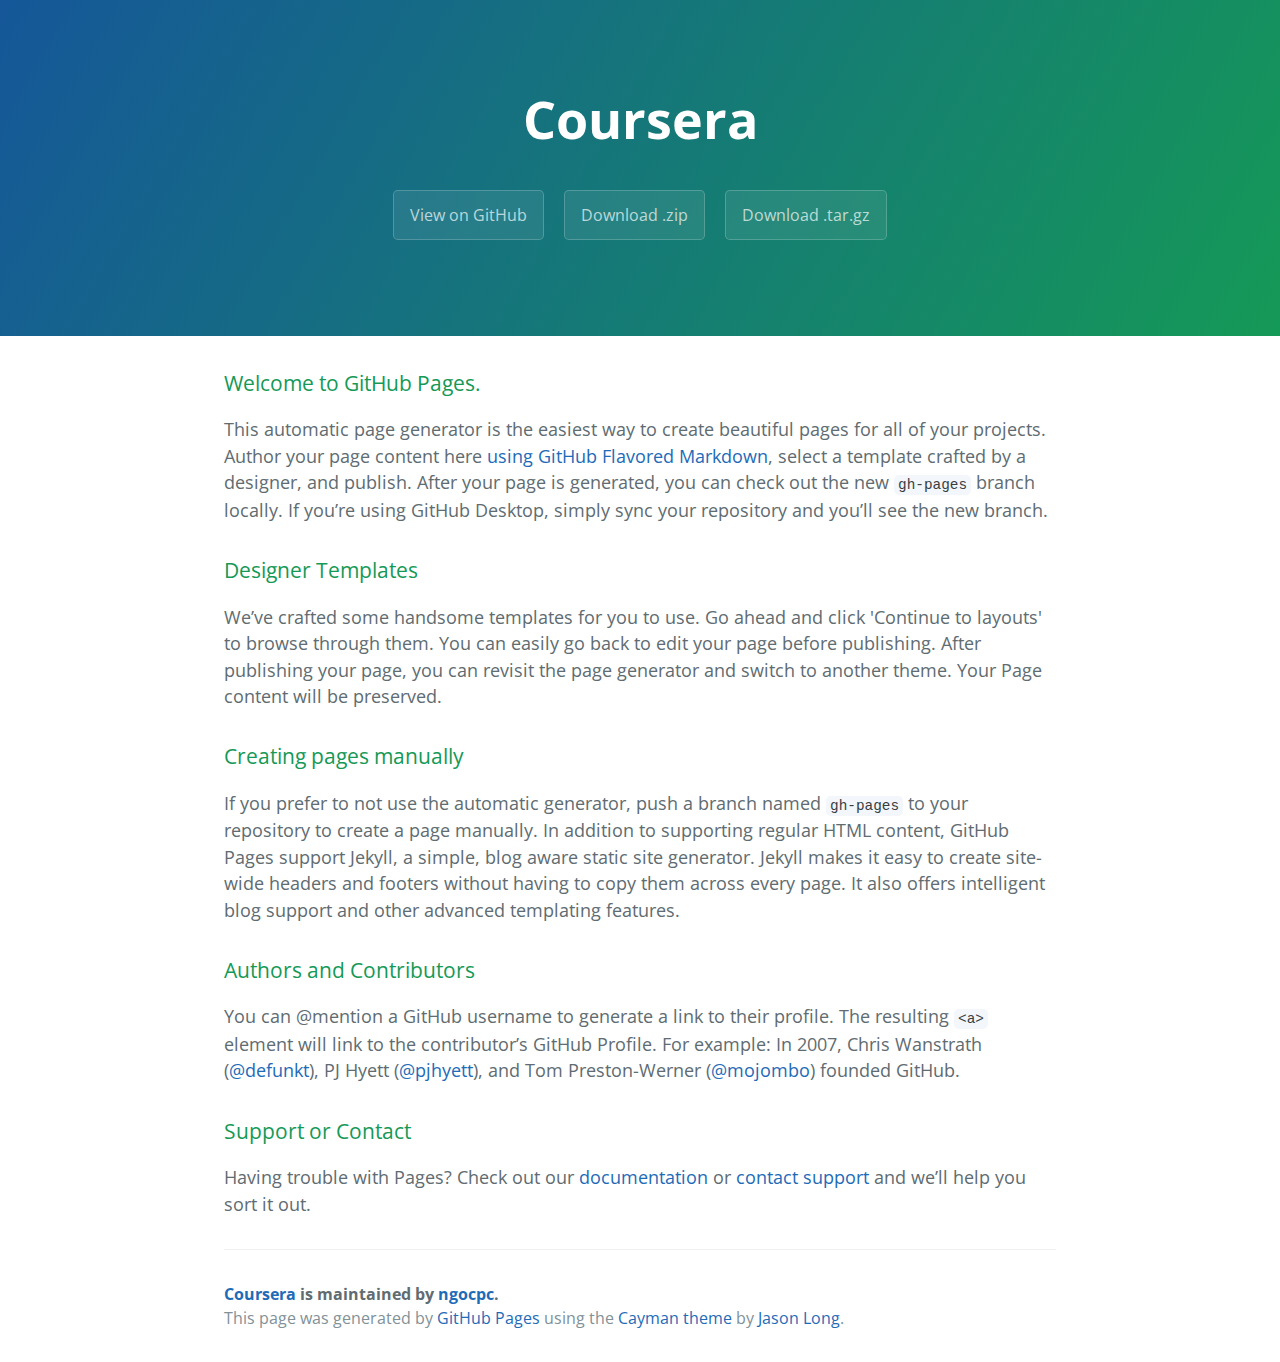
<file: index.html>
<!DOCTYPE html>
<html lang="en-us">
  <head>
    <meta charset="UTF-8">
    <title>Coursera by ngocpc</title>
    <meta name="viewport" content="width=device-width, initial-scale=1">
    <link rel="stylesheet" type="text/css" href="stylesheets/normalize.css" media="screen">
    <link href='https://fonts.googleapis.com/css?family=Open+Sans:400,700' rel='stylesheet' type='text/css'>
    <link rel="stylesheet" type="text/css" href="stylesheets/stylesheet.css" media="screen">
    <link rel="stylesheet" type="text/css" href="stylesheets/github-light.css" media="screen">
  </head>
  <body>
    <section class="page-header">
      <h1 class="project-name">Coursera</h1>
      <h2 class="project-tagline"></h2>
      <a href="https://github.com/ngocpc/coursera" class="btn">View on GitHub</a>
      <a href="https://github.com/ngocpc/coursera/zipball/master" class="btn">Download .zip</a>
      <a href="https://github.com/ngocpc/coursera/tarball/master" class="btn">Download .tar.gz</a>
    </section>

    <section class="main-content">
      <h3>
<a id="welcome-to-github-pages" class="anchor" href="#welcome-to-github-pages" aria-hidden="true"><span aria-hidden="true" class="octicon octicon-link"></span></a>Welcome to GitHub Pages.</h3>

<p>This automatic page generator is the easiest way to create beautiful pages for all of your projects. Author your page content here <a href="https://guides.github.com/features/mastering-markdown/">using GitHub Flavored Markdown</a>, select a template crafted by a designer, and publish. After your page is generated, you can check out the new <code>gh-pages</code> branch locally. If you’re using GitHub Desktop, simply sync your repository and you’ll see the new branch.</p>

<h3>
<a id="designer-templates" class="anchor" href="#designer-templates" aria-hidden="true"><span aria-hidden="true" class="octicon octicon-link"></span></a>Designer Templates</h3>

<p>We’ve crafted some handsome templates for you to use. Go ahead and click 'Continue to layouts' to browse through them. You can easily go back to edit your page before publishing. After publishing your page, you can revisit the page generator and switch to another theme. Your Page content will be preserved.</p>

<h3>
<a id="creating-pages-manually" class="anchor" href="#creating-pages-manually" aria-hidden="true"><span aria-hidden="true" class="octicon octicon-link"></span></a>Creating pages manually</h3>

<p>If you prefer to not use the automatic generator, push a branch named <code>gh-pages</code> to your repository to create a page manually. In addition to supporting regular HTML content, GitHub Pages support Jekyll, a simple, blog aware static site generator. Jekyll makes it easy to create site-wide headers and footers without having to copy them across every page. It also offers intelligent blog support and other advanced templating features.</p>

<h3>
<a id="authors-and-contributors" class="anchor" href="#authors-and-contributors" aria-hidden="true"><span aria-hidden="true" class="octicon octicon-link"></span></a>Authors and Contributors</h3>

<p>You can @mention a GitHub username to generate a link to their profile. The resulting <code>&lt;a&gt;</code> element will link to the contributor’s GitHub Profile. For example: In 2007, Chris Wanstrath (<a href="https://github.com/defunkt" class="user-mention">@defunkt</a>), PJ Hyett (<a href="https://github.com/pjhyett" class="user-mention">@pjhyett</a>), and Tom Preston-Werner (<a href="https://github.com/mojombo" class="user-mention">@mojombo</a>) founded GitHub.</p>

<h3>
<a id="support-or-contact" class="anchor" href="#support-or-contact" aria-hidden="true"><span aria-hidden="true" class="octicon octicon-link"></span></a>Support or Contact</h3>

<p>Having trouble with Pages? Check out our <a href="https://help.github.com/pages">documentation</a> or <a href="https://github.com/contact">contact support</a> and we’ll help you sort it out.</p>

      <footer class="site-footer">
        <span class="site-footer-owner"><a href="https://github.com/ngocpc/coursera">Coursera</a> is maintained by <a href="https://github.com/ngocpc">ngocpc</a>.</span>

        <span class="site-footer-credits">This page was generated by <a href="https://pages.github.com">GitHub Pages</a> using the <a href="https://github.com/jasonlong/cayman-theme">Cayman theme</a> by <a href="https://twitter.com/jasonlong">Jason Long</a>.</span>
      </footer>

    </section>

  
  </body>
</html>
</file>
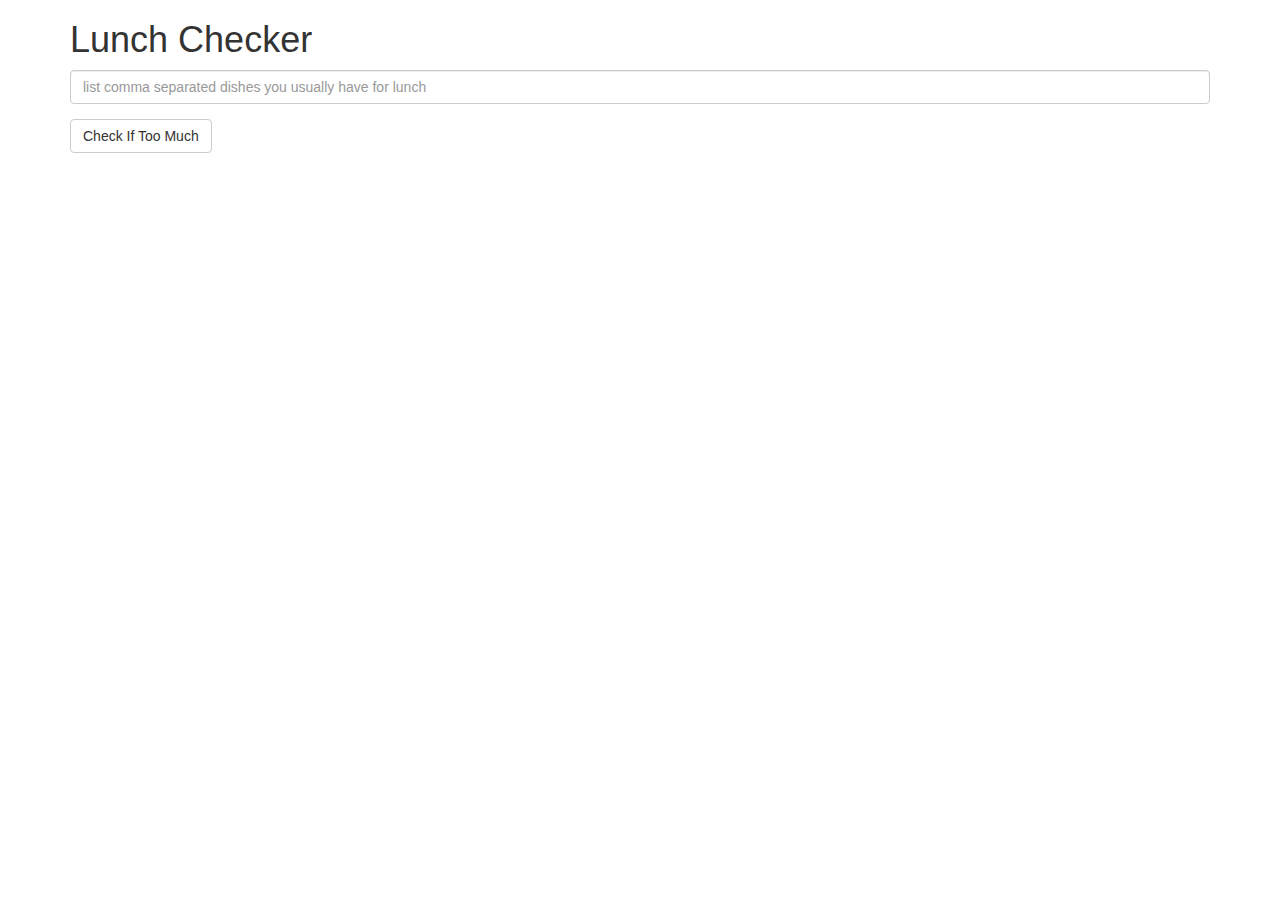
<file: AngularJS/module1-solution/index.html>
<!doctype html>
<html lang="en" ng-app='LunchCheck'>
  <head>
    <title>Lunch Checker</title>
    <meta name="viewport" content="width=device-width, initial-scale=1">
    <link rel="stylesheet" href="styles/bootstrap.min.css">
    <script src="angular.min.js"></script>
    <script src="app.js"></script>
    <style>
      .message { font-size: 1.3em; font-weight: bold; }
    </style>
  </head>
<body>
   <div class="container" ng-controller='LunchCheckController'>
     <h1>Lunch Checker</h1>

         <div class="form-group">
             <input id="lunch-menu" type="text"
             placeholder="list comma separated dishes you usually have for lunch"
             class="form-control" ng-model='dishes' ng-style="textboxStyle">
         </div>
         <div class="form-group">
             <button class="btn btn-default" ng-click="sayMessage()">Check If Too Much</button>
         </div>
         <div class="form-group message" ng-style="msgStyle">
           <!-- Your message can go here. -->
           {{message}}
         </div>
   </div>

</body>
</html>
</file>
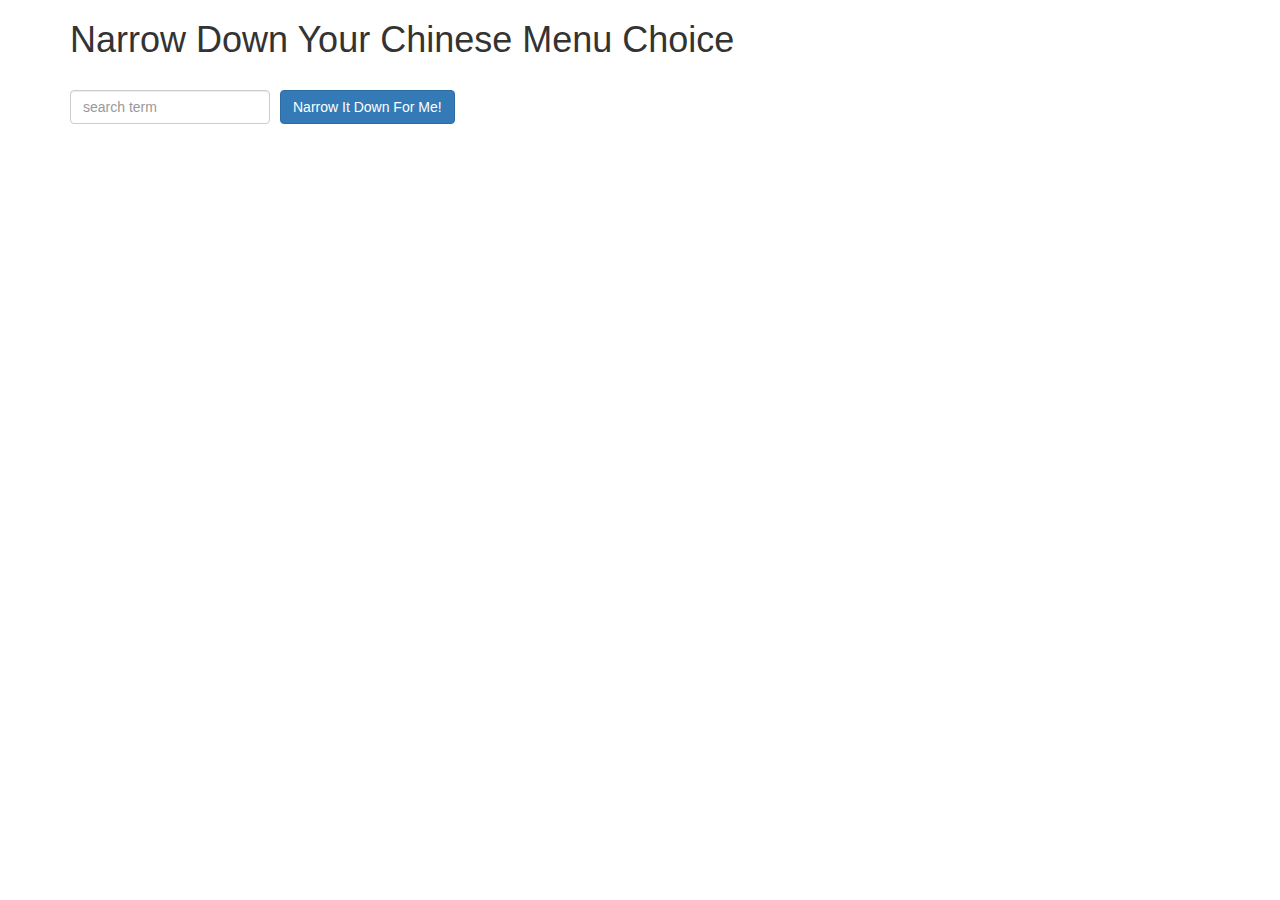
<file: AngularJS/module3-restaurant-menu/index.html>
<!doctype html>
<html lang="en" ng-app='NarrowItDownApp'>
  <head>
    <title>Narrow Down Your Menu Choice</title>
    <meta name="viewport" content="width=device-width, initial-scale=1">
    <script src="angular.min.js"></script>
    <script src="app.js"></script>
    <link rel="stylesheet" href="styles/bootstrap.min.css">
    <link rel="stylesheet" href="styles/styles.css">
  </head>
<body>
   <div class="container" ng-controller='NarrowItDownController as menu'>
    <h1>Narrow Down Your Chinese Menu Choice</h1>

    <div class="form-group">
      <input type="text" placeholder="search term" class="form-control" ng-model="menu.searchTerm">
    </div>
    <div class="form-group narrow-button">
      <button class="btn btn-primary" ng-click="menu.searchMenuItems(menu.searchTerm);">Narrow It Down For Me!</button>
    </div>

    <div class="container" style="float: left;">
      <found-items
        items="menu.items"
        is-nothing-found="menu.isNothingFound"
        on-remove="menu.removeItem(index)"></found-items>
    </div>

  </div>

</body>
</html>
</file>
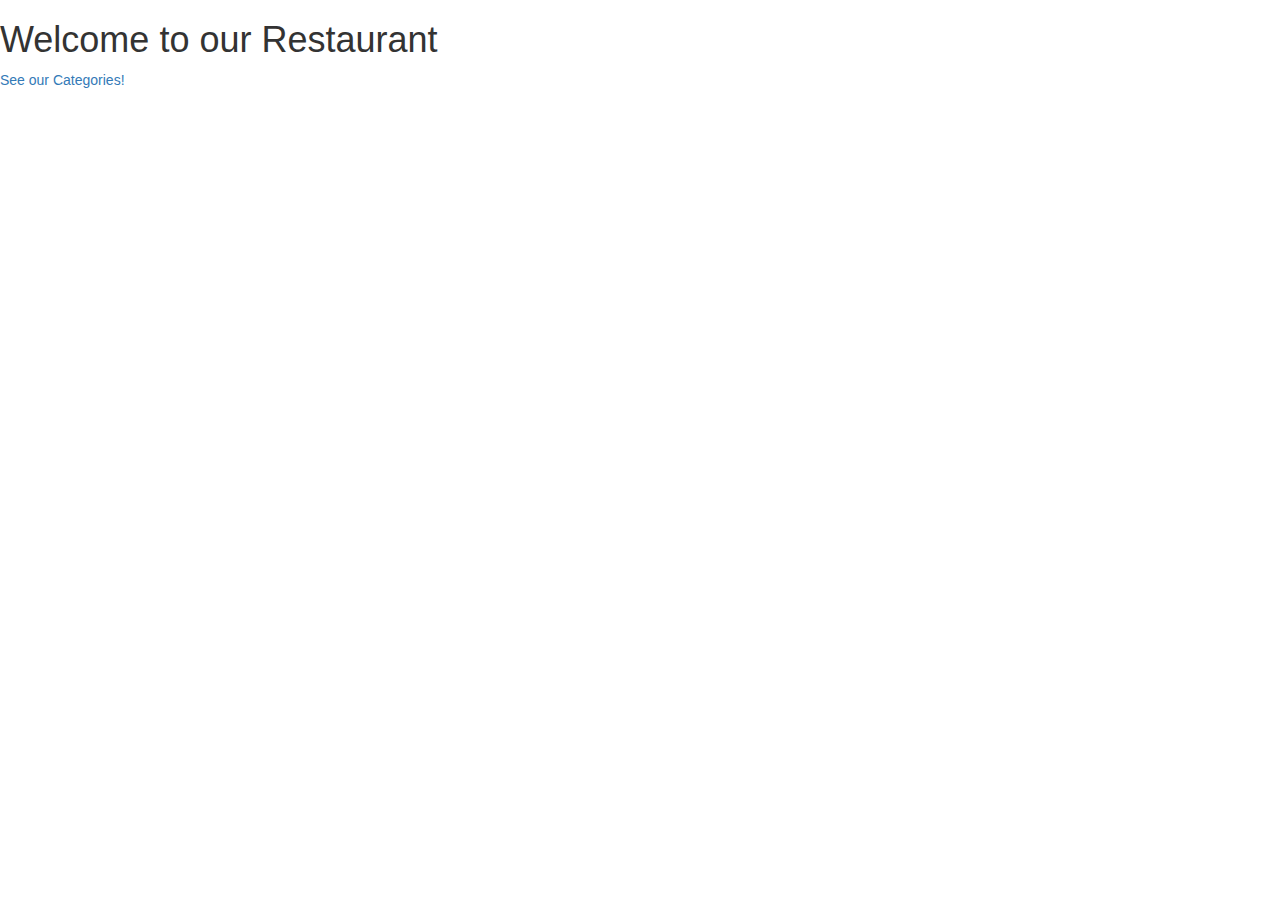
<file: AngularJS/module4-solution/index.html>
<!DOCTYPE html>
<html ng-app='MenuApp'>
  <head>
    <meta charset="utf-8">
    <link rel="stylesheet" href="css/styles.css">
    <link rel="stylesheet" href="css/bootstrap.min.css">
    <title>Module 4 Solution</title>
  </head>
  <body>
    <h1>Welcome to our Restaurant</h1>

    <ui-view></ui-view>


    <!-- Libraries -->
    <script src="lib/angular.min.js"></script>
    <script src="lib/angular-ui-router.min.js"></script>

    <!-- Modules -->
    <script src="src/menuapp/menuapp.module.js"></script>
    <script src="src/menuapp/data.module.js"></script>

    <!-- Routes -->
    <script src="src/routes.js"></script>

    <!-- 'ManuApp' module artifacts -->
    <script src="src/menuapp/categorylist.component.js"></script>
    <script src="src/menuapp/itemlist.component.js"></script>
    <script src="src/menuapp/categorylist.controller.js"></script>
    <script src="src/menuapp/menudata.service.js"></script>
    <script src="src/menuapp/itemlist.controller.js"></script>

  </body>
</html>
</file>
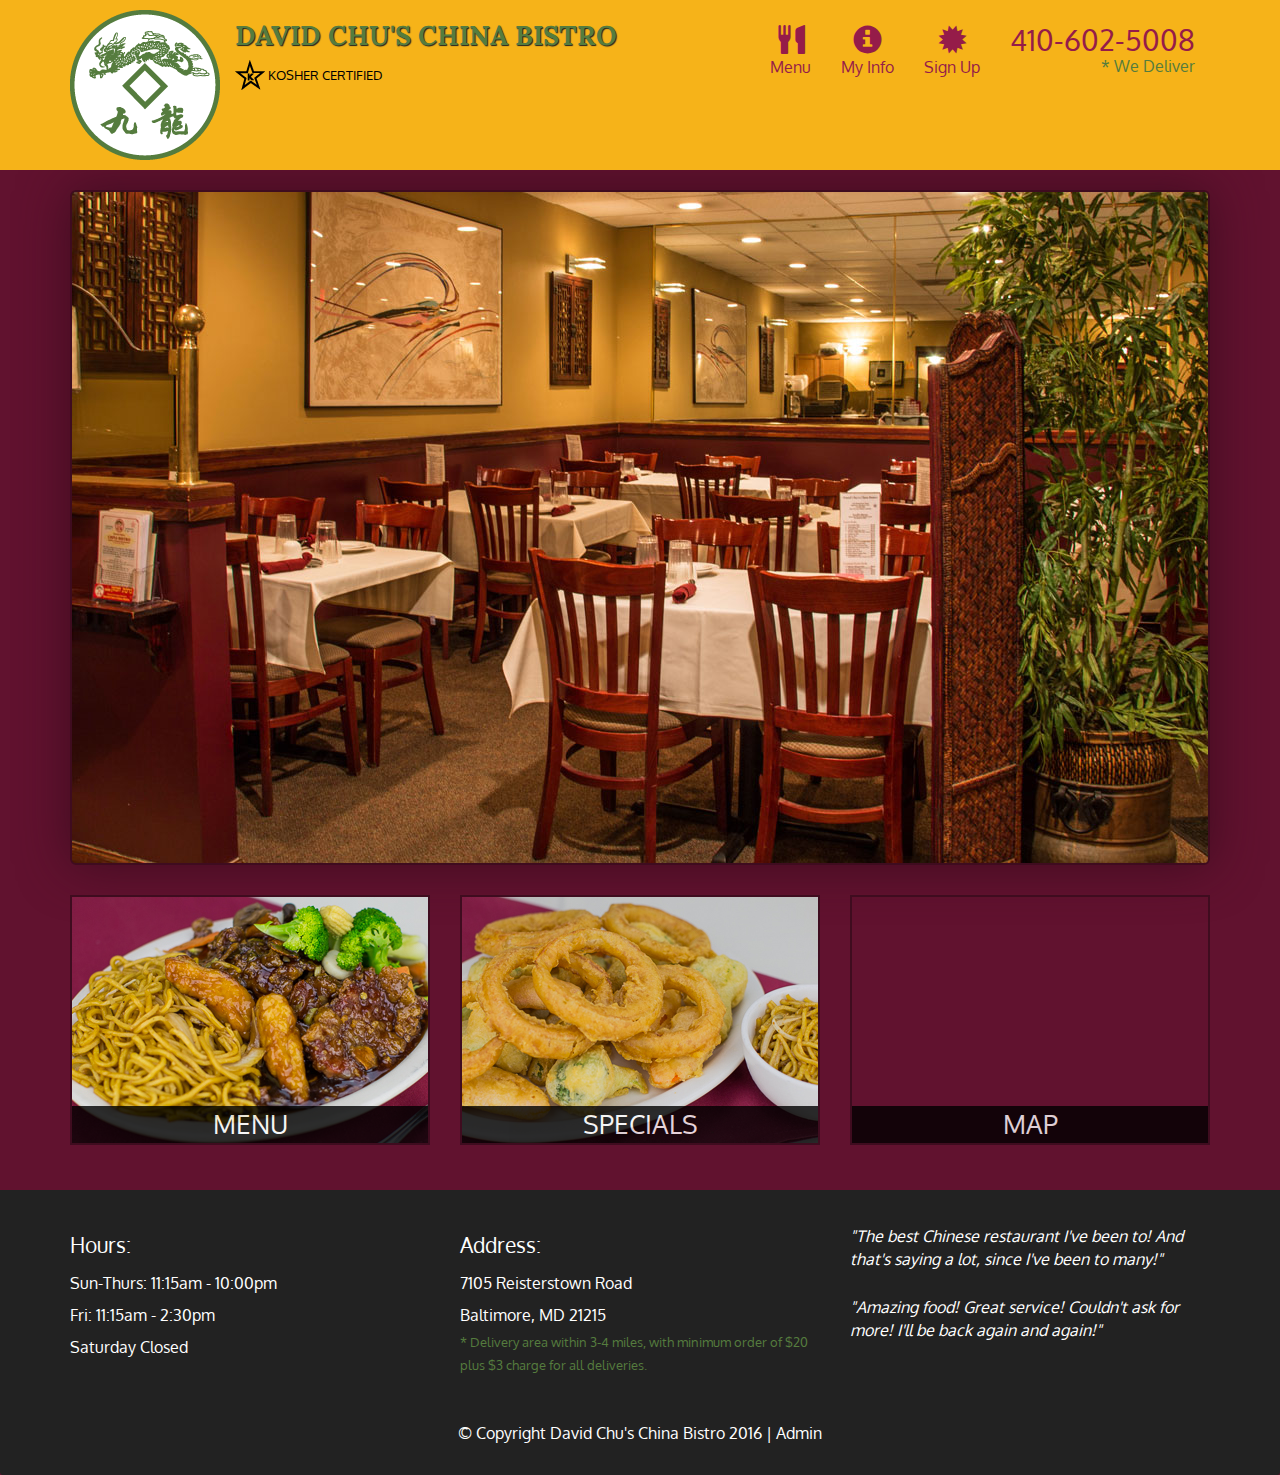
<file: AngularJS/module5-solution/index.html>
<!DOCTYPE html>
<html lang="en">
  <head>
    <meta charset="utf-8">
    <meta http-equiv="X-UA-Compatible" content="IE=edge">
    <meta name="viewport" content="width=device-width, initial-scale=1">
    <title>David Chu's China Bistro</title>
    <link href='https://fonts.googleapis.com/css?family=Oxygen:400,300,700' rel='stylesheet' type='text/css'>
    <link href='https://fonts.googleapis.com/css?family=Lora' rel='stylesheet' type='text/css'>
    <link rel="stylesheet" href="css/bootstrap.min.css">
    <link rel="stylesheet" href="css/restaurant.css">
    <link rel="stylesheet" href="css/common.css">
    <link rel="stylesheet" href="css/registration.css">
  </head>
  <body ng-app="restaurant" ng-strict-di>

    <!-- Fixed position loading indicator -->
    <loading class="loading-indicator"></loading>

    <header>
      <nav id="header-nav" class="navbar navbar-default">
        <div class="container">
          <div class="navbar-header">
            <a href="index.html" class="pull-left visible-md visible-lg">
              <div id="logo-img" alt="Logo image"></div>
            </a>

            <div class="navbar-brand">
              <a href="index.html"><h1>David Chu's China Bistro</h1></a>
              <p>
              <img src="images/star-k-logo.png" alt="Kosher certification">
              <span>Kosher Certified</span>
              </p>
            </div>

            <button id="navbarToggle" type="button" class="navbar-toggle collapsed" data-toggle="collapse" data-target="#collapsable-nav" aria-expanded="false">
              <span class="sr-only">Toggle navigation</span>
              <span class="icon-bar"></span>
              <span class="icon-bar"></span>
              <span class="icon-bar"></span>
            </button>
          </div>

          <div id="collapsable-nav" class="collapse navbar-collapse">
            <ul id="nav-list" class="nav navbar-nav navbar-right">
              <li id="navHomeButton" class="visible-xs">
                <a href="index.html">
                  <span class="glyphicon glyphicon-home"></span> Home</a>
              </li>
              <li id="navMenuButton" ui-sref-active="active">
                <a ui-sref="public.menu">
                  <span class="glyphicon glyphicon-cutlery"></span><br class="hidden-xs"> Menu</a>
              </li>
              <li id="infoButton" ui-sref-active="active">
                <a ui-sref="public.info">
                  <span class="glyphicon glyphicon-info-sign"></span><br class="hidden-xs"> My Info</a>
              </li>
              <li id="navRegistrationButton" ui-sref-active="active">
                <a ui-sref="public.registration">
                  <span class="glyphicon glyphicon-certificate"></span><br class="hidden-xs"> Sign Up </a>
              </li>
              <li id="phone" class="hidden-xs">
                <a href="tel:410-602-5008">
                  <span>410-602-5008</span></a><div>* We Deliver</div>
              </li>
            </ul><!-- #nav-list -->
          </div><!-- .collapse .navbar-collapse -->
        </div><!-- .container -->
      </nav><!-- #header-nav -->
    </header>

    <div id="call-btn" class="visible-xs">
      <a class="btn" href="tel:410-602-5008">
        <span class="glyphicon glyphicon-earphone"></span>
        410-602-5008
      </a>
    </div>
    <div id="xs-deliver" class="text-center visible-xs">* We Deliver</div>

    <ui-view>
      <div class="text-center initial-loading">
        <h2>Loading Site...</h2>
      </div>
    </ui-view>

    <footer class="panel-footer">
      <div class="container">
        <div class="row">
          <section id="hours" class="col-sm-4">
            <span>Hours:</span><br>
            Sun-Thurs: 11:15am - 10:00pm<br>
            Fri: 11:15am - 2:30pm<br>
            Saturday Closed
            <hr class="visible-xs">
          </section>
          <section id="address" class="col-sm-4">
            <span>Address:</span><br>
            7105 Reisterstown Road<br>
            Baltimore, MD 21215
            <p>* Delivery area within 3-4 miles, with minimum order of $20 plus $3 charge for all deliveries.</p>
            <hr class="visible-xs">
          </section>
          <section id="testimonials" class="col-sm-4">
            <p>"The best Chinese restaurant I've been to! And that's saying a lot, since I've been to many!"</p>
            <p>"Amazing food! Great service! Couldn't ask for more! I'll be back again and again!"</p>
          </section>
        </div>
        <div class="text-center">
          &copy; Copyright David Chu's China Bistro 2016 |
          <a ui-sref="admin.auth">Admin</a></div>
      </div>
    </footer>

    <!-- Libs -->
    <script src="lib/jquery-2.1.4.min.js"></script>
    <script src="lib/bootstrap.min.js"></script>
    <script src="lib/angular.min.js"></script>
    <script src="lib/angular-ui-router.min.js"></script>

    <!-- Main Restaurant Module -->
    <script src="src/restaurant.module.js"></script>

    <!-- Common Module -->
    <script src="src/common/common.module.js"></script>
    <script src="src/common/loading/loading.component.js"></script>
    <script src="src/common/loading/loading.interceptor.js"></script>
    <script src="src/common/menu.service.js"></script>
    <script src="src/common/user.service.js"></script>

    <!-- Public Module -->
    <script src="src/public/public.module.js"></script>
    <script src="src/public/public.routes.js"></script>
    <script src="src/public/menu/menu.controller.js"></script>
    <script src="src/public/registration/registration.controller.js"></script>
    <script src="src/public/info/info.controller.js"></script>
    <script src="src/public/menu-category/menu-category.component.js"></script>
    <script src="src/public/menu-items/menu-items.controller.js"></script>
    <script src="src/public/menu-item/menu-item.component.js"></script>

    <!-- ADMIN SITE -->

    <!--Application files -->

  </body>

</html>
</file>
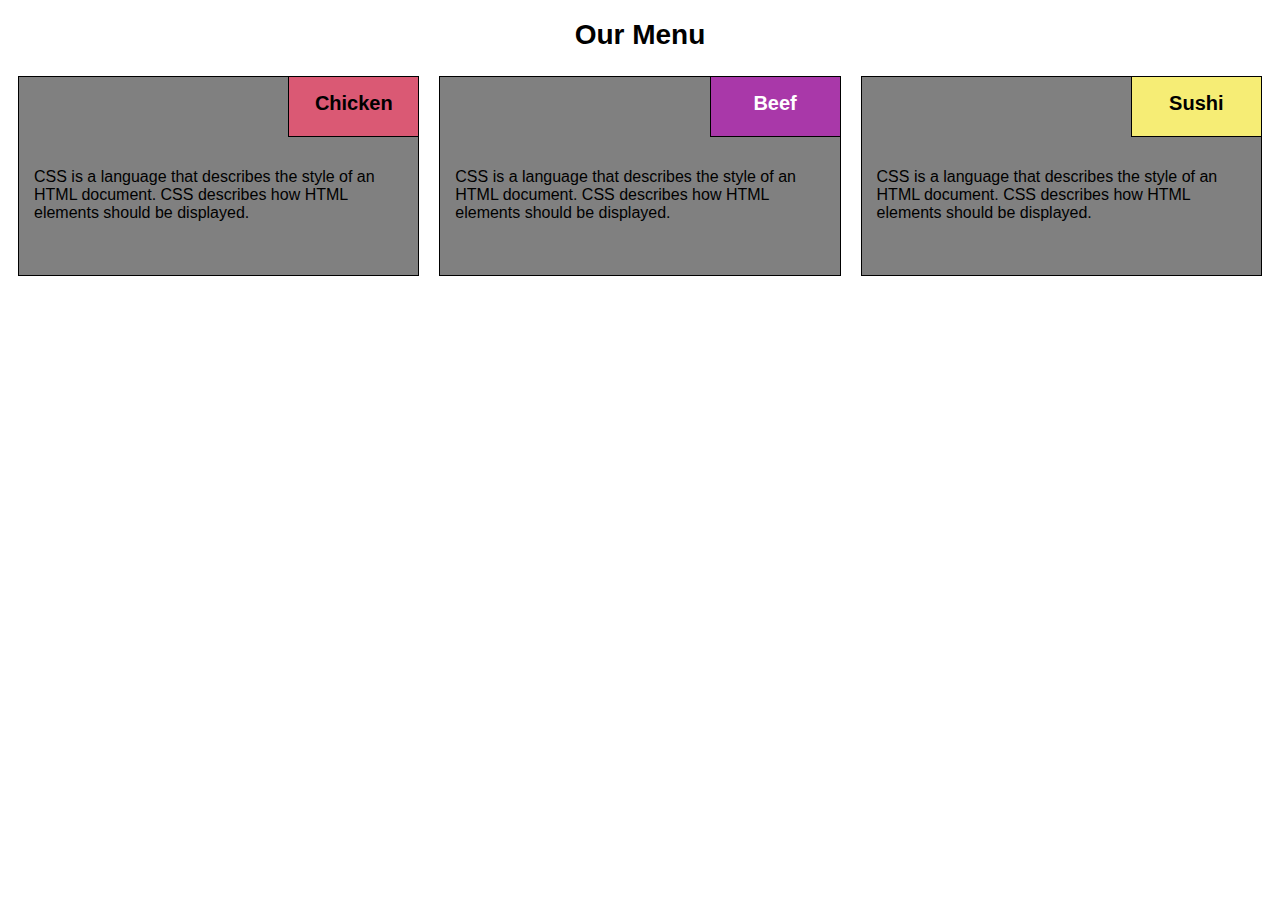
<file: site/module2-solution/index.html>
<!DOCTYPE html>
<html>
  <head>
	<meta charset="utf-8">
	<meta name="viewport" content="width=device-width, initial-scale=1">
	<title>Responsive Layout</title>
	<link rel="stylesheet" href="css/styles.css">
	<link href='https://fonts.googleapis.com/css?family=Lora' rel='stylesheet' type='text/css'>
  </head>
  
  <body>
    <h1>Our Menu</h1>

    <div class="row">
      <div class="col-lg-4 col-md-6 col-sm-12">
      	<div id="box1" class="relative">
      	  <div id="chicken" class="absolute">
      	    <h2>Chicken</h2>
      	  </div>
      	  <div class="content">
      	  	<p> CSS is a language that describes the style of an HTML document. CSS describes how HTML elements should be displayed. </p>
      	  </div>
      	</div>      	     	
      </div>

   	  <div class="col-lg-4 col-md-6 col-sm-12">
      	<div id="box2" class="relative">
      	  <div id="beef" class="absolute">
      	    <h2>Beef</h2>
      	  </div>
      	  <div class="content">
      	  	<p> CSS is a language that describes the style of an HTML document. CSS describes how HTML elements should be displayed. </p>
      	  </div>
      	</div>         	
      </div>
      
  	  <div class="col-lg-4 col-md-12 col-sm-12">
  	    <div id="box3" class="relative">
  	      <div id="sushi" class="absolute">
      	    <h2>Sushi</h2>
      	  </div>
      	  <div class="content">
      	  	<p> CSS is a language that describes the style of an HTML document. CSS describes how HTML elements should be displayed. </p>
      	  </div>
      	</div>      	     	
      </div>  	    	  
    </div>
  </body>
</html>
</file>
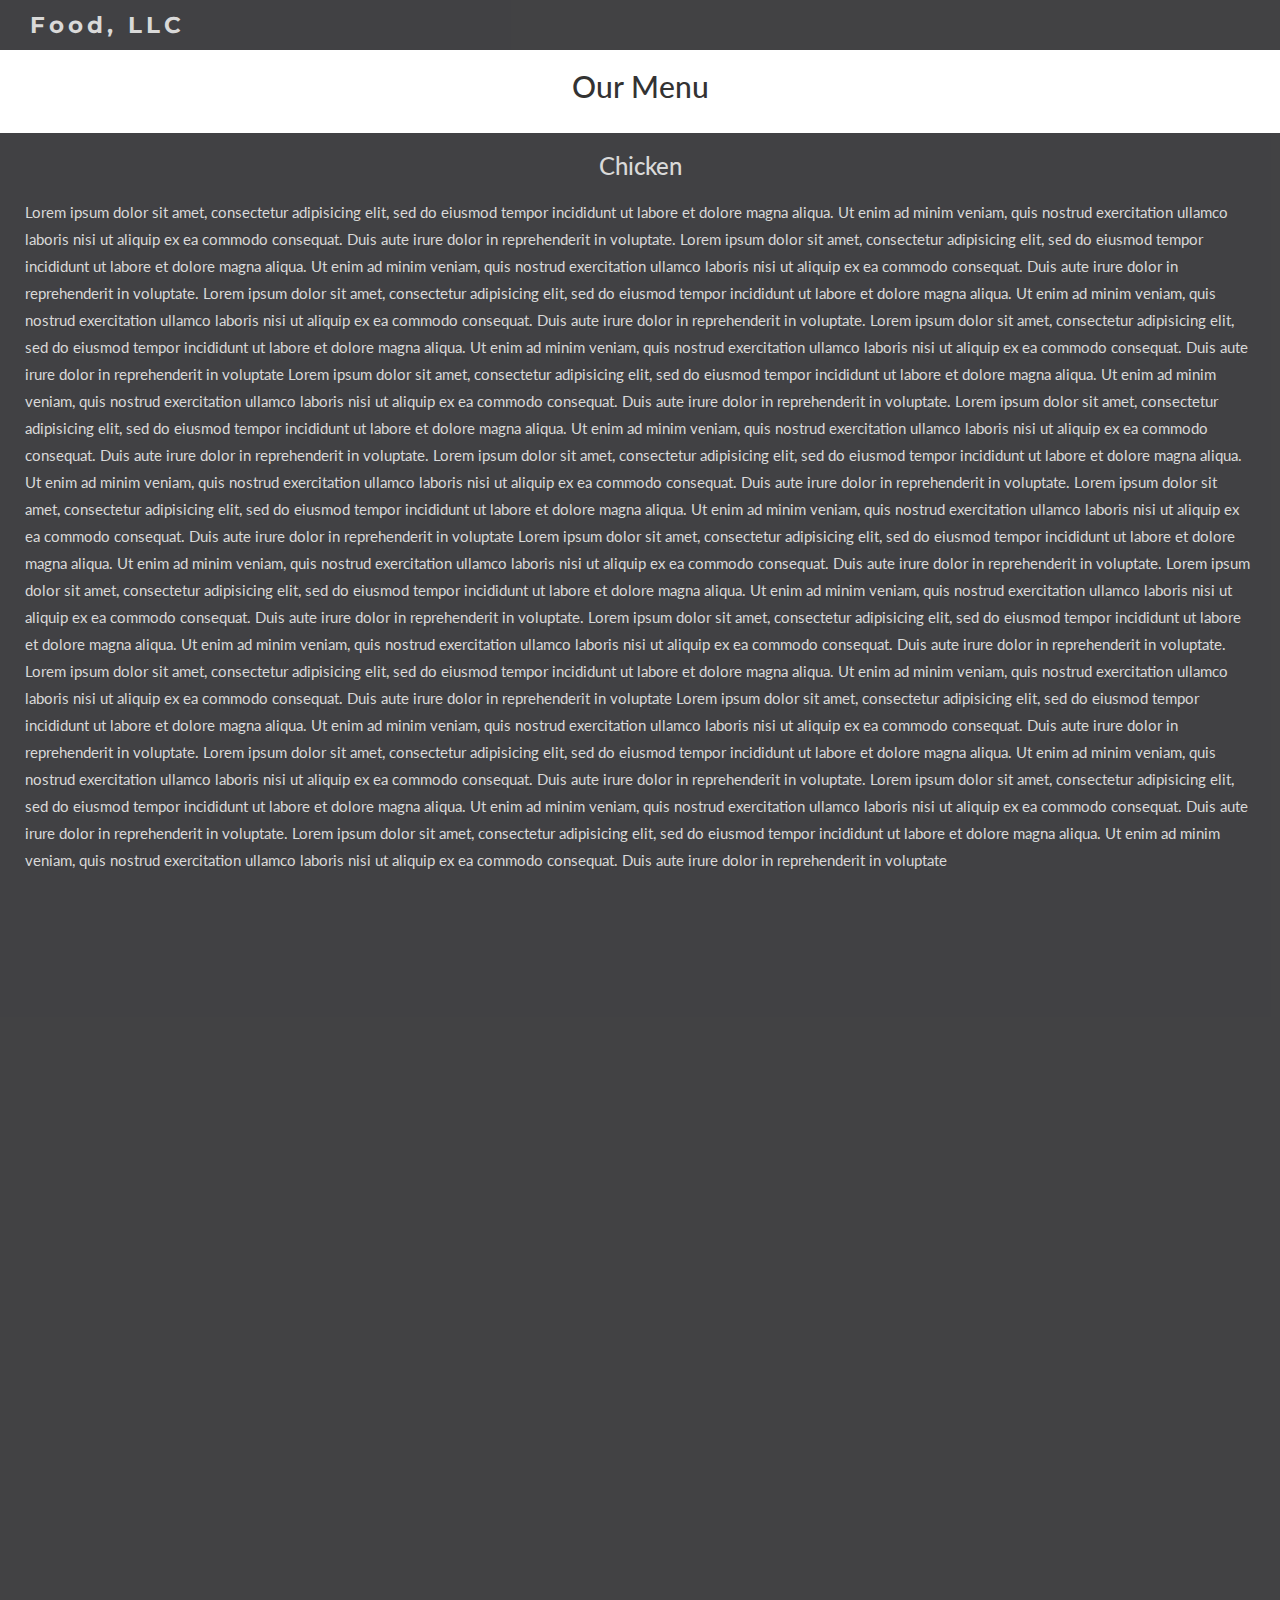
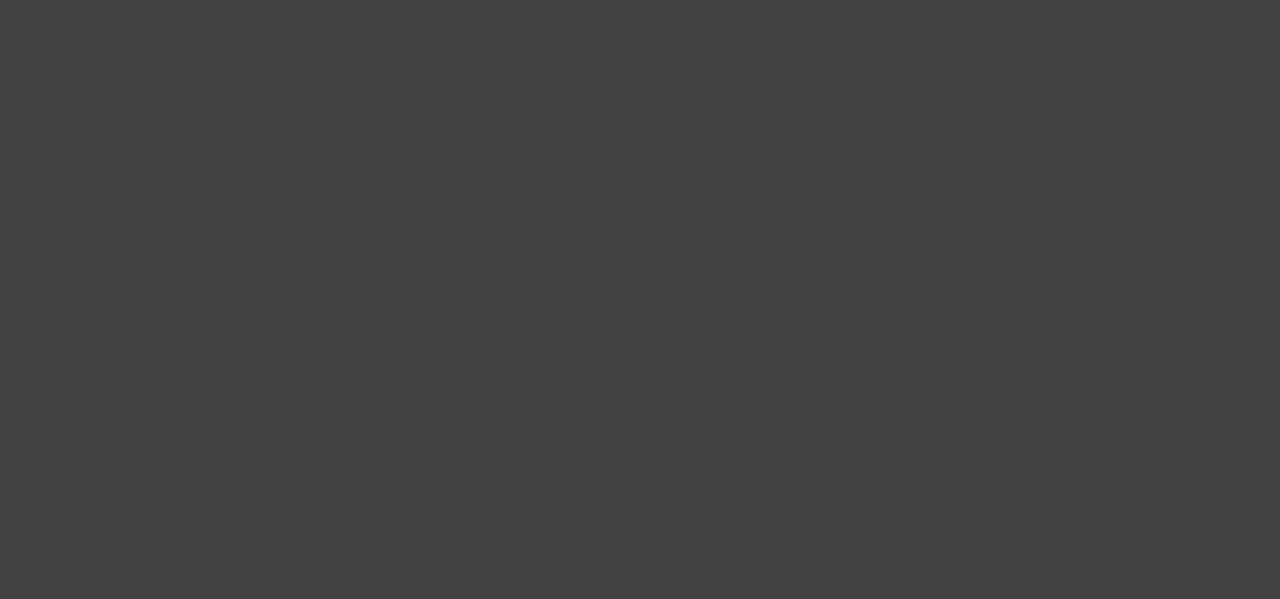
<file: site/module3-solution/index.html>
<!doctype html>
<html lang="en">
  <head>
    <meta charset="utf-8">
    <meta http-equiv="X-UA-Compatible" content="IE=edge">
    <meta name="viewport" content="width=device-width, initial-scale=1">

    <!-- HTML5 shim and Respond.js for IE8 support of HTML5 elements and media queries -->
    <!-- WARNING: Respond.js doesn't work if you view the page via file:// -->
    <!--[if lt IE 9]>
      <script src="https://oss.maxcdn.com/html5shiv/3.7.2/html5shiv.min.js"></script>
      <script src="https://oss.maxcdn.com/respond/1.4.2/respond.min.js"></script>
    <![endif]-->

    <title>Modulle 3</title>
    <link rel="stylesheet" href="css/bootstrap.min.css">
    <link rel="stylesheet" href="css/styles.css">
    <link href="http://fonts.googleapis.com/css?family=Montserrat" rel="stylesheet" type="text/css">
    <link href="http://fonts.googleapis.com/css?family=Lato" rel="stylesheet" type="text/css">
    <script src="https://code.jquery.com/jquery-1.9.1.min.js"></script>
    <!-- <script src="https://ajax.googleapis.com/ajax/libs/jquery/1.12.4/jquery.min.js"></script>
    <script src="http://maxcdn.bootstrapcdn.com/bootstrap/3.3.7/js/bootstrap.min.js"></script> -->
    <script src="js/script.js"></script>
  </head>
  <body>
  <nav class="navbar navbar-default navbar-fixed-top">
  <div class="container">
    <div class="navbar-header">
      <button type="button" class="navbar-toggle" data-toggle="collapse" data-target="#myNavbar">
        <span class="icon-bar"></span>
        <span class="icon-bar"></span>
        <span class="icon-bar"></span>
      </button>
      <a class="navbar-brand brand-name" href="#">Food, LLC</a>
    </div>
    <div class="collapse navbar-collapse" id="myNavbar">
      <ul class="nav navbar-nav navbar-right visible-xs">
        <li><a href="#">Chicken</a></li>
        <li><a href="#">Beef</a></li>
        <li><a href="#">Sushi</a></li>
      </ul>
    </div>
  </div>
  </nav>

  <div id="main-menu" class="container">
    <h2 class="text-center">Our Menu</h2>
    <div class="row">
      <div id="chicken-menu" class="col-xs-12">
        <h3 class="text-center">Chicken</h3>
        <p class="chicken-content">Lorem ipsum dolor sit amet, consectetur adipisicing elit,
          sed do eiusmod tempor incididunt ut labore et dolore magna aliqua. Ut enim ad minim veniam,
          quis nostrud exercitation ullamco laboris nisi ut aliquip ex ea commodo consequat.
          Duis aute irure dolor in reprehenderit in voluptate.
          Lorem ipsum dolor sit amet, consectetur adipisicing elit,
          sed do eiusmod tempor incididunt ut labore et dolore magna aliqua. Ut enim ad minim veniam,
          quis nostrud exercitation ullamco laboris nisi ut aliquip ex ea commodo consequat.
          Duis aute irure dolor in reprehenderit in voluptate.
          Lorem ipsum dolor sit amet, consectetur adipisicing elit,
          sed do eiusmod tempor incididunt ut labore et dolore magna aliqua. Ut enim ad minim veniam,
          quis nostrud exercitation ullamco laboris nisi ut aliquip ex ea commodo consequat.
          Duis aute irure dolor in reprehenderit in voluptate.
          Lorem ipsum dolor sit amet, consectetur adipisicing elit,
          sed do eiusmod tempor incididunt ut labore et dolore magna aliqua. Ut enim ad minim veniam,
          quis nostrud exercitation ullamco laboris nisi ut aliquip ex ea commodo consequat.
          Duis aute irure dolor in reprehenderit in voluptate
          Lorem ipsum dolor sit amet, consectetur adipisicing elit,
            sed do eiusmod tempor incididunt ut labore et dolore magna aliqua. Ut enim ad minim veniam,
            quis nostrud exercitation ullamco laboris nisi ut aliquip ex ea commodo consequat.
            Duis aute irure dolor in reprehenderit in voluptate.
            Lorem ipsum dolor sit amet, consectetur adipisicing elit,
            sed do eiusmod tempor incididunt ut labore et dolore magna aliqua. Ut enim ad minim veniam,
            quis nostrud exercitation ullamco laboris nisi ut aliquip ex ea commodo consequat.
            Duis aute irure dolor in reprehenderit in voluptate.
            Lorem ipsum dolor sit amet, consectetur adipisicing elit,
            sed do eiusmod tempor incididunt ut labore et dolore magna aliqua. Ut enim ad minim veniam,
            quis nostrud exercitation ullamco laboris nisi ut aliquip ex ea commodo consequat.
            Duis aute irure dolor in reprehenderit in voluptate.
            Lorem ipsum dolor sit amet, consectetur adipisicing elit,
            sed do eiusmod tempor incididunt ut labore et dolore magna aliqua. Ut enim ad minim veniam,
            quis nostrud exercitation ullamco laboris nisi ut aliquip ex ea commodo consequat.
            Duis aute irure dolor in reprehenderit in voluptate
            Lorem ipsum dolor sit amet, consectetur adipisicing elit,
              sed do eiusmod tempor incididunt ut labore et dolore magna aliqua. Ut enim ad minim veniam,
              quis nostrud exercitation ullamco laboris nisi ut aliquip ex ea commodo consequat.
              Duis aute irure dolor in reprehenderit in voluptate.
              Lorem ipsum dolor sit amet, consectetur adipisicing elit,
              sed do eiusmod tempor incididunt ut labore et dolore magna aliqua. Ut enim ad minim veniam,
              quis nostrud exercitation ullamco laboris nisi ut aliquip ex ea commodo consequat.
              Duis aute irure dolor in reprehenderit in voluptate.
              Lorem ipsum dolor sit amet, consectetur adipisicing elit,
              sed do eiusmod tempor incididunt ut labore et dolore magna aliqua. Ut enim ad minim veniam,
              quis nostrud exercitation ullamco laboris nisi ut aliquip ex ea commodo consequat.
              Duis aute irure dolor in reprehenderit in voluptate.
              Lorem ipsum dolor sit amet, consectetur adipisicing elit,
              sed do eiusmod tempor incididunt ut labore et dolore magna aliqua. Ut enim ad minim veniam,
              quis nostrud exercitation ullamco laboris nisi ut aliquip ex ea commodo consequat.
              Duis aute irure dolor in reprehenderit in voluptate
              Lorem ipsum dolor sit amet, consectetur adipisicing elit,
                sed do eiusmod tempor incididunt ut labore et dolore magna aliqua. Ut enim ad minim veniam,
                quis nostrud exercitation ullamco laboris nisi ut aliquip ex ea commodo consequat.
                Duis aute irure dolor in reprehenderit in voluptate.
                Lorem ipsum dolor sit amet, consectetur adipisicing elit,
                sed do eiusmod tempor incididunt ut labore et dolore magna aliqua. Ut enim ad minim veniam,
                quis nostrud exercitation ullamco laboris nisi ut aliquip ex ea commodo consequat.
                Duis aute irure dolor in reprehenderit in voluptate.
                Lorem ipsum dolor sit amet, consectetur adipisicing elit,
                sed do eiusmod tempor incididunt ut labore et dolore magna aliqua. Ut enim ad minim veniam,
                quis nostrud exercitation ullamco laboris nisi ut aliquip ex ea commodo consequat.
                Duis aute irure dolor in reprehenderit in voluptate.
                Lorem ipsum dolor sit amet, consectetur adipisicing elit,
                sed do eiusmod tempor incididunt ut labore et dolore magna aliqua. Ut enim ad minim veniam,
                quis nostrud exercitation ullamco laboris nisi ut aliquip ex ea commodo consequat.
                Duis aute irure dolor in reprehenderit in voluptate
        </p>
      </div>
    </div>
  </div>
  <!-- jQuery (Bootstrap JS plugins depend on it) -->
  <script src="js/jquery-1.11.3.min.js"></script>
  <script src="js/bootstrap.min.js"></script>
  <script src="js/script.js"></script>
</body>
</html>
</file>
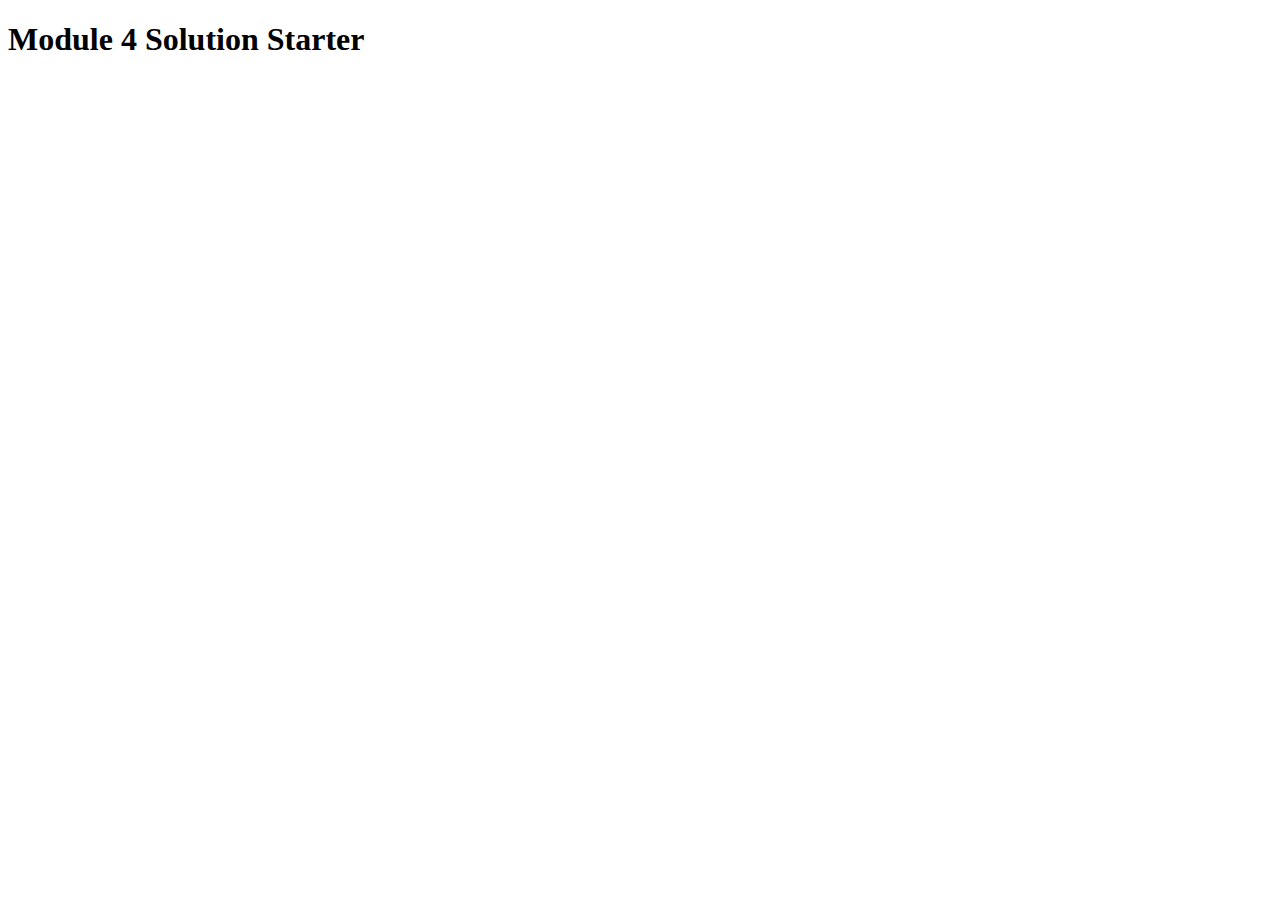
<file: site/module4-solution/index.html>
<!DOCTYPE html>
<html>
<head>
  <meta charset="utf-8">
  <title>Module 4 Solution Starter</title>
  <script>
    var names = []; // DO NOT REMOVE
  </script>
  <script src="SpeakHello.js"></script>
  <script src="SpeakGoodBye.js"></script>
  <script src="script.js"></script>
</head>
<body>
  <h1>Module 4 Solution Starter</h1>
</body>
</html>
</file>
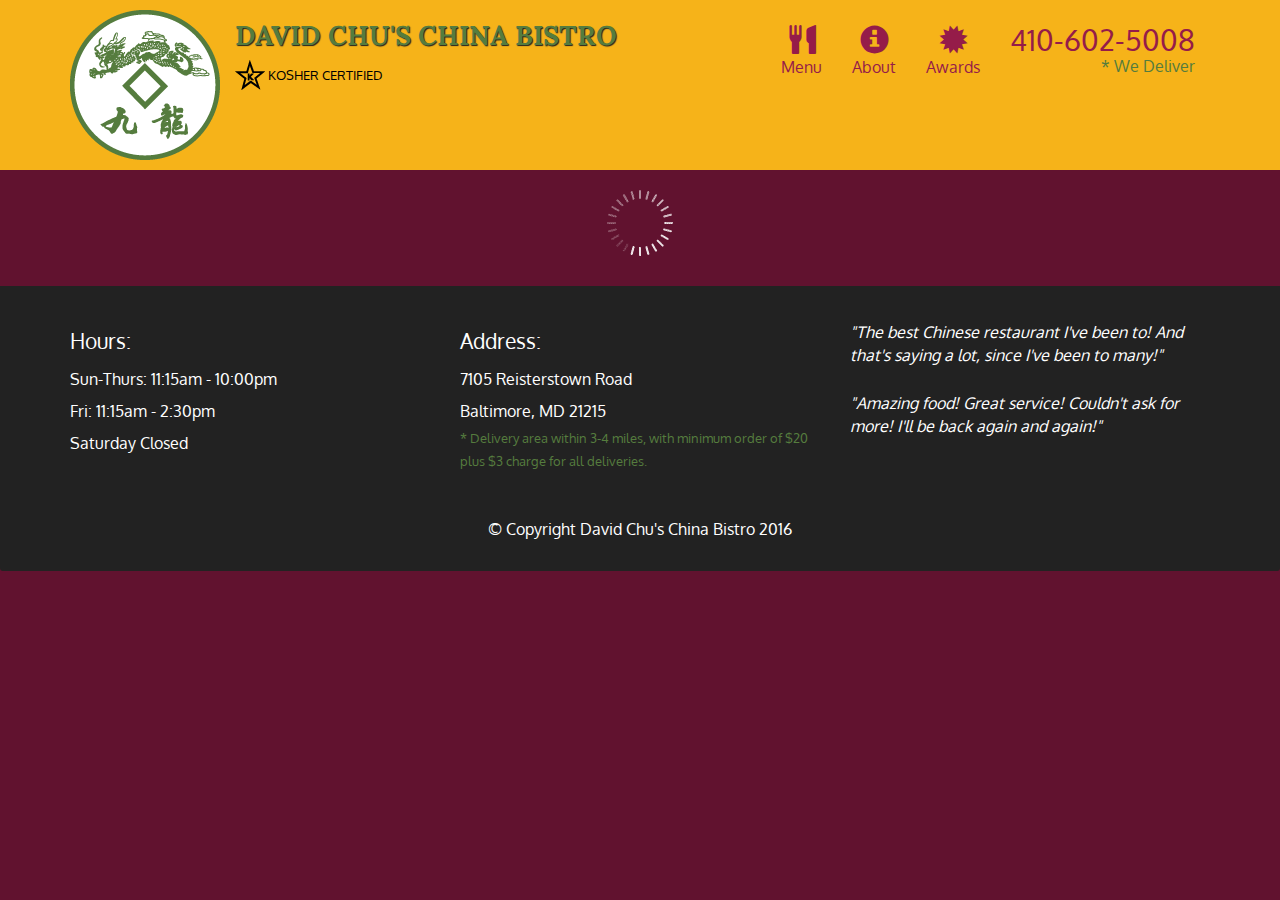
<file: site/module5-solution/index.html>
<!doctype html>
<html lang="en">
  <head>
    <meta charset="utf-8">
    <meta http-equiv="X-UA-Compatible" content="IE=edge">
    <meta name="viewport" content="width=device-width, initial-scale=1">
    <title>David Chu's China Bistro</title>
    <link rel="stylesheet" href="css/bootstrap.min.css">
    <link rel="stylesheet" href="css/styles.css">
    <link href='https://fonts.googleapis.com/css?family=Oxygen:400,300,700' rel='stylesheet' type='text/css'>
    <link href='https://fonts.googleapis.com/css?family=Lora' rel='stylesheet' type='text/css'>
  </head>
<body>
  <header>
    <nav id="header-nav" class="navbar navbar-default">
      <div class="container">
        <div class="navbar-header">
          <a href="index.html" class="pull-left visible-md visible-lg">
            <div id="logo-img" alt="Logo image"></div>
          </a>

          <div class="navbar-brand">
            <a href="index.html"><h1>David Chu's China Bistro</h1></a>
            <p>
              <img src="images/star-k-logo.png" alt="Kosher certification">
              <span>Kosher Certified</span>
            </p>
          </div>

          <button id="navbarToggle" type="button" class="navbar-toggle collapsed" data-toggle="collapse" data-target="#collapsable-nav" aria-expanded="false">
            <span class="sr-only">Toggle navigation</span>
            <span class="icon-bar"></span>
            <span class="icon-bar"></span>
            <span class="icon-bar"></span>
          </button>
        </div>
        
        <div id="collapsable-nav" class="collapse navbar-collapse">
           <ul id="nav-list" class="nav navbar-nav navbar-right">
            <li id="navHomeButton" class="visible-xs active">
              <a href="index.html">
                <span class="glyphicon glyphicon-home"></span> Home</a>
            </li>
            <li id="navMenuButton">
              <a href="#" onclick="$dc.loadMenuCategories();">
                <span class="glyphicon glyphicon-cutlery"></span><br class="hidden-xs"> Menu</a>
            </li>
            <li>
              <a href="#">
                <span class="glyphicon glyphicon-info-sign"></span><br class="hidden-xs"> About</a>
            </li>
            <li>
              <a href="#">
                <span class="glyphicon glyphicon-certificate"></span><br class="hidden-xs"> Awards</a>
            </li>
            <li id="phone" class="hidden-xs">
              <a href="tel:410-602-5008">
                <span>410-602-5008</span></a><div>* We Deliver</div>
            </li>
          </ul><!-- #nav-list -->
        </div><!-- .collapse .navbar-collapse -->
      </div><!-- .container -->
    </nav><!-- #header-nav -->
  </header>

  <div id="call-btn" class="visible-xs">
    <a class="btn" href="tel:410-602-5008">
    <span class="glyphicon glyphicon-earphone"></span>
    410-602-5008
    </a>
  </div>
  <div id="xs-deliver" class="text-center visible-xs">* We Deliver</div>

  <div id="main-content" class="container"></div>

  <footer class="panel-footer">
    <div class="container">
      <div class="row">
        <section id="hours" class="col-sm-4">
          <span>Hours:</span><br>
          Sun-Thurs: 11:15am - 10:00pm<br>
          Fri: 11:15am - 2:30pm<br>
          Saturday Closed
          <hr class="visible-xs">
        </section>
        <section id="address" class="col-sm-4">
          <span>Address:</span><br>
          7105 Reisterstown Road<br>
          Baltimore, MD 21215
          <p>* Delivery area within 3-4 miles, with minimum order of $20 plus $3 charge for all deliveries.</p>
          <hr class="visible-xs">
        </section>
        <section id="testimonials" class="col-sm-4">
          <p>"The best Chinese restaurant I've been to! And that's saying a lot, since I've been to many!"</p>
          <p>"Amazing food! Great service! Couldn't ask for more! I'll be back again and again!"</p>
        </section>
      </div>
      <div class="text-center">&copy; Copyright David Chu's China Bistro 2016</div>
    </div>
  </footer>

  <!-- jQuery (Bootstrap JS plugins depend on it) -->
  <script src="js/jquery-2.1.4.min.js"></script>
  <script src="js/bootstrap.min.js"></script>
  <script src="js/ajax-utils.js"></script>
  <script src="js/script.js"></script>
</body>
</html>
</file>
<file: stylesheets/stylesheet.css>
* {
  box-sizing: border-box; }

body {
  padding: 0;
  margin: 0;
  font-family: "Open Sans", "Helvetica Neue", Helvetica, Arial, sans-serif;
  font-size: 16px;
  line-height: 1.5;
  color: #606c71; }

a {
  color: #1e6bb8;
  text-decoration: none; }
  a:hover {
    text-decoration: underline; }

.btn {
  display: inline-block;
  margin-bottom: 1rem;
  color: rgba(255, 255, 255, 0.7);
  background-color: rgba(255, 255, 255, 0.08);
  border-color: rgba(255, 255, 255, 0.2);
  border-style: solid;
  border-width: 1px;
  border-radius: 0.3rem;
  transition: color 0.2s, background-color 0.2s, border-color 0.2s; }
  .btn + .btn {
    margin-left: 1rem; }

.btn:hover {
  color: rgba(255, 255, 255, 0.8);
  text-decoration: none;
  background-color: rgba(255, 255, 255, 0.2);
  border-color: rgba(255, 255, 255, 0.3); }

@media screen and (min-width: 64em) {
  .btn {
    padding: 0.75rem 1rem; } }

@media screen and (min-width: 42em) and (max-width: 64em) {
  .btn {
    padding: 0.6rem 0.9rem;
    font-size: 0.9rem; } }

@media screen and (max-width: 42em) {
  .btn {
    display: block;
    width: 100%;
    padding: 0.75rem;
    font-size: 0.9rem; }
    .btn + .btn {
      margin-top: 1rem;
      margin-left: 0; } }

.page-header {
  color: #fff;
  text-align: center;
  background-color: #159957;
  background-image: linear-gradient(120deg, #155799, #159957); }

@media screen and (min-width: 64em) {
  .page-header {
    padding: 5rem 6rem; } }

@media screen and (min-width: 42em) and (max-width: 64em) {
  .page-header {
    padding: 3rem 4rem; } }

@media screen and (max-width: 42em) {
  .page-header {
    padding: 2rem 1rem; } }

.project-name {
  margin-top: 0;
  margin-bottom: 0.1rem; }

@media screen and (min-width: 64em) {
  .project-name {
    font-size: 3.25rem; } }

@media screen and (min-width: 42em) and (max-width: 64em) {
  .project-name {
    font-size: 2.25rem; } }

@media screen and (max-width: 42em) {
  .project-name {
    font-size: 1.75rem; } }

.project-tagline {
  margin-bottom: 2rem;
  font-weight: normal;
  opacity: 0.7; }

@media screen and (min-width: 64em) {
  .project-tagline {
    font-size: 1.25rem; } }

@media screen and (min-width: 42em) and (max-width: 64em) {
  .project-tagline {
    font-size: 1.15rem; } }

@media screen and (max-width: 42em) {
  .project-tagline {
    font-size: 1rem; } }

.main-content :first-child {
  margin-top: 0; }
.main-content img {
  max-width: 100%; }
.main-content h1, .main-content h2, .main-content h3, .main-content h4, .main-content h5, .main-content h6 {
  margin-top: 2rem;
  margin-bottom: 1rem;
  font-weight: normal;
  color: #159957; }
.main-content p {
  margin-bottom: 1em; }
.main-content code {
  padding: 2px 4px;
  font-family: Consolas, "Liberation Mono", Menlo, Courier, monospace;
  font-size: 0.9rem;
  color: #383e41;
  background-color: #f3f6fa;
  border-radius: 0.3rem; }
.main-content pre {
  padding: 0.8rem;
  margin-top: 0;
  margin-bottom: 1rem;
  font: 1rem Consolas, "Liberation Mono", Menlo, Courier, monospace;
  color: #567482;
  word-wrap: normal;
  background-color: #f3f6fa;
  border: solid 1px #dce6f0;
  border-radius: 0.3rem; }
  .main-content pre > code {
    padding: 0;
    margin: 0;
    font-size: 0.9rem;
    color: #567482;
    word-break: normal;
    white-space: pre;
    background: transparent;
    border: 0; }
.main-content .highlight {
  margin-bottom: 1rem; }
  .main-content .highlight pre {
    margin-bottom: 0;
    word-break: normal; }
.main-content .highlight pre, .main-content pre {
  padding: 0.8rem;
  overflow: auto;
  font-size: 0.9rem;
  line-height: 1.45;
  border-radius: 0.3rem; }
.main-content pre code, .main-content pre tt {
  display: inline;
  max-width: initial;
  padding: 0;
  margin: 0;
  overflow: initial;
  line-height: inherit;
  word-wrap: normal;
  background-color: transparent;
  border: 0; }
  .main-content pre code:before, .main-content pre code:after, .main-content pre tt:before, .main-content pre tt:after {
    content: normal; }
.main-content ul, .main-content ol {
  margin-top: 0; }
.main-content blockquote {
  padding: 0 1rem;
  margin-left: 0;
  color: #819198;
  border-left: 0.3rem solid #dce6f0; }
  .main-content blockquote > :first-child {
    margin-top: 0; }
  .main-content blockquote > :last-child {
    margin-bottom: 0; }
.main-content table {
  display: block;
  width: 100%;
  overflow: auto;
  word-break: normal;
  word-break: keep-all; }
  .main-content table th {
    font-weight: bold; }
  .main-content table th, .main-content table td {
    padding: 0.5rem 1rem;
    border: 1px solid #e9ebec; }
.main-content dl {
  padding: 0; }
  .main-content dl dt {
    padding: 0;
    margin-top: 1rem;
    font-size: 1rem;
    font-weight: bold; }
  .main-content dl dd {
    padding: 0;
    margin-bottom: 1rem; }
.main-content hr {
  height: 2px;
  padding: 0;
  margin: 1rem 0;
  background-color: #eff0f1;
  border: 0; }

@media screen and (min-width: 64em) {
  .main-content {
    max-width: 64rem;
    padding: 2rem 6rem;
    margin: 0 auto;
    font-size: 1.1rem; } }

@media screen and (min-width: 42em) and (max-width: 64em) {
  .main-content {
    padding: 2rem 4rem;
    font-size: 1.1rem; } }

@media screen and (max-width: 42em) {
  .main-content {
    padding: 2rem 1rem;
    font-size: 1rem; } }

.site-footer {
  padding-top: 2rem;
  margin-top: 2rem;
  border-top: solid 1px #eff0f1; }

.site-footer-owner {
  display: block;
  font-weight: bold; }

.site-footer-credits {
  color: #819198; }

@media screen and (min-width: 64em) {
  .site-footer {
    font-size: 1rem; } }

@media screen and (min-width: 42em) and (max-width: 64em) {
  .site-footer {
    font-size: 1rem; } }

@media screen and (max-width: 42em) {
  .site-footer {
    font-size: 0.9rem; } }
</file>
<file: stylesheets/github-light.css>
/*
The MIT License (MIT)

Copyright (c) 2016 GitHub, Inc.

Permission is hereby granted, free of charge, to any person obtaining a copy
of this software and associated documentation files (the "Software"), to deal
in the Software without restriction, including without limitation the rights
to use, copy, modify, merge, publish, distribute, sublicense, and/or sell
copies of the Software, and to permit persons to whom the Software is
furnished to do so, subject to the following conditions:

The above copyright notice and this permission notice shall be included in all
copies or substantial portions of the Software.

THE SOFTWARE IS PROVIDED "AS IS", WITHOUT WARRANTY OF ANY KIND, EXPRESS OR
IMPLIED, INCLUDING BUT NOT LIMITED TO THE WARRANTIES OF MERCHANTABILITY,
FITNESS FOR A PARTICULAR PURPOSE AND NONINFRINGEMENT. IN NO EVENT SHALL THE
AUTHORS OR COPYRIGHT HOLDERS BE LIABLE FOR ANY CLAIM, DAMAGES OR OTHER
LIABILITY, WHETHER IN AN ACTION OF CONTRACT, TORT OR OTHERWISE, ARISING FROM,
OUT OF OR IN CONNECTION WITH THE SOFTWARE OR THE USE OR OTHER DEALINGS IN THE
SOFTWARE.

*/

.pl-c /* comment */ {
  color: #969896;
}

.pl-c1 /* constant, variable.other.constant, support, meta.property-name, support.constant, support.variable, meta.module-reference, markup.raw, meta.diff.header */,
.pl-s .pl-v /* string variable */ {
  color: #0086b3;
}

.pl-e /* entity */,
.pl-en /* entity.name */ {
  color: #795da3;
}

.pl-smi /* variable.parameter.function, storage.modifier.package, storage.modifier.import, storage.type.java, variable.other */,
.pl-s .pl-s1 /* string source */ {
  color: #333;
}

.pl-ent /* entity.name.tag */ {
  color: #63a35c;
}

.pl-k /* keyword, storage, storage.type */ {
  color: #a71d5d;
}

.pl-s /* string */,
.pl-pds /* punctuation.definition.string, string.regexp.character-class */,
.pl-s .pl-pse .pl-s1 /* string punctuation.section.embedded source */,
.pl-sr /* string.regexp */,
.pl-sr .pl-cce /* string.regexp constant.character.escape */,
.pl-sr .pl-sre /* string.regexp source.ruby.embedded */,
.pl-sr .pl-sra /* string.regexp string.regexp.arbitrary-repitition */ {
  color: #183691;
}

.pl-v /* variable */ {
  color: #ed6a43;
}

.pl-id /* invalid.deprecated */ {
  color: #b52a1d;
}

.pl-ii /* invalid.illegal */ {
  color: #f8f8f8;
  background-color: #b52a1d;
}

.pl-sr .pl-cce /* string.regexp constant.character.escape */ {
  font-weight: bold;
  color: #63a35c;
}

.pl-ml /* markup.list */ {
  color: #693a17;
}

.pl-mh /* markup.heading */,
.pl-mh .pl-en /* markup.heading entity.name */,
.pl-ms /* meta.separator */ {
  font-weight: bold;
  color: #1d3e81;
}

.pl-mq /* markup.quote */ {
  color: #008080;
}

.pl-mi /* markup.italic */ {
  font-style: italic;
  color: #333;
}

.pl-mb /* markup.bold */ {
  font-weight: bold;
  color: #333;
}

.pl-md /* markup.deleted, meta.diff.header.from-file */ {
  color: #bd2c00;
  background-color: #ffecec;
}

.pl-mi1 /* markup.inserted, meta.diff.header.to-file */ {
  color: #55a532;
  background-color: #eaffea;
}

.pl-mdr /* meta.diff.range */ {
  font-weight: bold;
  color: #795da3;
}

.pl-mo /* meta.output */ {
  color: #1d3e81;
}
</file>
<file: AngularJS/module3-restaurant-menu/styles/styles.css>
h1 {
  margin-bottom: 30px;
}
input[type="text"] {
  width: 200px;
  float: left;
}
.narrow-button {
  float: left;
  margin-left: 10px;
}

.error {
  color: red;
  font-weight: bold;
}
</file>
<file: AngularJS/module4-solution/css/styles.css>
body {
  font-size: 1.2em;
}

/*.error {
  color: red;
  font-weight: bold;
  display: none;
}*/

/*.loading-icon {
  position: absolute;
  left: 50%;
  top: 10px;
}*/

li[ui-sref]:hover {
  display: inline-block;
  cursor: pointer;
  border: solid black 1px;
  padding-left: 5px;
  padding-right: 5px;
}

.is-active{
  background: pink;
}
</file>
<file: AngularJS/module5-solution/css/restaurant.css>
body {
  font-size: 16px;
  color: #fff;
  background-color: #61122f;
  font-family: 'Oxygen', sans-serif;
}

.initial-loading {
  margin-top: 60px;
}

/** HEADER **/
#header-nav {
  background-color: #f6b319;
  border-radius: 0;
  border: 0;
}

#logo-img {
  background: url('../images/restaurant-logo_large.png') no-repeat;
  width: 150px;
  height: 150px;
  margin: 10px 15px 10px 0;
}

.navbar-brand {
  padding-top: 25px;
}
.navbar-brand h1 { /* Restaurant name */
  font-family: 'Lora', serif;
  color: #557c3e;
  font-size: 1.5em;
  text-transform: uppercase;
  font-weight: bold;
  text-shadow: 1px 1px 1px #222;
  margin-top: 0;
  margin-bottom: 0;
  line-height: .75;
}
.navbar-brand a:hover, .navbar-brand a:focus {
  text-decoration: none;
}
.navbar-brand p { /* Kosher cert */
  color: #000;
  text-transform: uppercase;
  font-size: .7em;
  margin-top: 15px;
}
.navbar-brand p span { /* Star-K */
  vertical-align: middle;
}

#nav-list {
  margin-top: 10px;
}
#nav-list a {
  color: #951C49;
  text-align: center;
}
#nav-list a:hover {
  background: #E7E7E7;
}
#nav-list a span {
  font-size: 1.8em;
}

#phone {
  margin-top: 5px;
}
#phone a { /* Phone number */
  text-align: right;
  padding-bottom: 0;
}
#phone div { /* We Deliver */
  color: #557c3e;
  text-align: right;
  padding-right: 15px;
}

.navbar-header button.navbar-toggle, .navbar-header .icon-bar {
  border: 1px solid #61122f;
}
.navbar-header button.navbar-toggle {
  clear: both;
  margin-top: -30px;
}
/* END HEADER */

/* FOOTER */
.panel-footer {
  margin-top: 30px;
  padding-top: 35px;
  padding-bottom: 30px;
  background-color: #222;
  border-top: 0;
}
.panel-footer div.row {
  margin-bottom: 35px;
}
#hours, #address {
  line-height: 2;
}
#hours > span, #address > span {
  font-size: 1.3em;
}
#address p {
  color: #557c3e;
  font-size: .8em;
  line-height: 1.8;
}
#testimonials {
  font-style: italic;
}
#testimonials p:nth-child(2) {
  margin-top: 25px;
}
a[ui-sref="admin.auth"] {
  color: #fff;
}
/* END FOOTER */

/********** Medium devices only **********/
@media (min-width: 992px) and (max-width: 1199px) {
  /* Header */
  #logo-img {
    background: url('../images/restaurant-logo_medium.png') no-repeat;
    width: 100px;
    height: 100px;
    margin: 5px 5px 5px 0;
  }
  /* End Header */
}


/********** Extra small devices only **********/
@media (max-width: 767px) {
  /* Header */
  .navbar-brand {
    padding-top: 10px;
    height: 80px;
  }
  .navbar-brand h1 { /* Restaurant name */
    padding-top: 10px;
    font-size: 5vw; /* 1vw = 1% of viewport width */
  }
  .navbar-brand p { /* Kosher cert */
    font-size: .6em;
    margin-top: 12px;
  }
  .navbar-brand p img { /* Star-K */
    height: 20px;
  }

  #collapsable-nav a { /* Collapsed nav menu text */
    font-size: 1.2em;
  }
  #collapsable-nav a span { /* Collapsed nav menu glyph */
    font-size: 1em;
    margin-right: 5px;
  }

  #call-btn > a {
    font-size: 1.5em;
    display: block;
    margin: 0 20px;
    padding: 10px;
    border: 2px solid #fff;
    background-color: #f6b319;
    color: #951c49;
  }
  #xs-deliver {
    margin-top: 5px;
    font-size: .7em;
    letter-spacing: .1em;
    text-transform: uppercase;
  }
  /* End Header */

  /* Footer */
  .panel-footer section {
    margin-bottom: 30px;
    text-align: center;
  }
  .panel-footer section:nth-child(3) {
    margin-bottom: 0; /* margin already exists on the whole row */
  }
  .panel-footer section hr {
    width: 50%;
  }
  /* End Footer */
}


/********** Super extra small devices Only :-) (e.g., iPhone 4) **********/
@media (max-width: 479px) {
  /* Header */
  .navbar-brand h1 { /* Restaurant name */
    padding-top: 5px;
    font-size: 6vw;
  }
  /* End Header */
}
</file>
<file: AngularJS/module5-solution/css/common.css>
.loading-indicator {
    display: block;
    width: 70px;
    position: fixed;
    left: 0;
    right: 0;
    margin: 0 auto;
    top: 40%;
    z-index: 100;
    background-color: #FFF;
}

.loading-indicator img {
    width: 70px;
    background-color: #FFF;
}

.ui-view-placeholder {
    margin-top: 60px;
}
</file>
<file: AngularJS/module5-solution/css/registration.css>
fieldset {
  background-color: white;
  color: black;
}

input {
  font-size: 24px;
  margin-bottom: 10px;
}
button {
  font-size: 24px;
  /*color: black;*/
}

.ng-touched.ng-valid {
  border: 2px green solid;
}

.ng-touched.ng-invalid {
  border: 2px red solid;
}

#info {
  /*margin-top: 20px;*/
  background-color: white;
  color: black;
}
</file>
<file: site/module2-solution/css/styles.css>
/********** Base styles **********/
body {
  font-family: 'Oxygen', sans-serif;
}
* {
  box-sizing: border-box;
}
h1 {
  margin-bottom: 15px;
  font-size: 1.75em;
  text-align: center;
}

div.relative {
  position: relative;        
  height: 200px;
  margin:10px;
  border: 1px solid #000000;
  background-color:#808080;    
} 

div.absolute {
  position: absolute;
  top: 0;
  right: 0;
  width: 130px;
  height: 60px;
  /*margin: 15px 15px 15px 15px;*/
  border-width: 1px;
  border-style: none none solid solid;
  border-color: #000000;
}

div.content {  
  position: absolute;
  top: 60px;
  left:0;
  width: 100%;  
  padding: 10px 10px 10px 10px;
  margin: 5px 5px 5px 5px;
}

div h2 {
  font-size: 1.25em;
  margin: 15px 15px 15px 15px;
  text-align: center;
}

#chicken {
  background-color:rgb(218, 89, 116);
}

#beef {
  background-color:rgb(169, 56, 169);
  color:#ffffff;
}

#sushi {
  background-color:rgb(246, 237, 117);
}


/* Simple Responsive Framework. */
.row {
  width: 100%;
}

/********** Desktop **********/
@media (min-width: 992px) {
  .col-lg-1, .col-lg-2, .col-lg-3, .col-lg-4, .col-lg-5, .col-lg-6, .col-lg-7, .col-lg-8, .col-lg-9, .col-lg-10, .col-lg-11, .col-lg-12 {
    float: left;  
  }
  .col-lg-1 {
    width: 8.33%;
  }
  .col-lg-2 {
    width: 16.66%;
  }
  .col-lg-3 {
    width: 25%;
  }
  .col-lg-4 {
    width: 33.33%;
  }
  .col-lg-5 {
    width: 41.66%;
  }
  .col-lg-6 {
    width: 50%;
  }
  .col-lg-7 {
    width: 58.33%;
  }
  .col-lg-8 {
    width: 66.66%;
  }
  .col-lg-9 {
    width: 74.99%;
  }
  .col-lg-10 {
    width: 83.33%;
  }
  .col-lg-11 {
    width: 91.66%;
  }
  .col-lg-12 {
    width: 100%;
  } 
}

/********** Tablet **********/
@media (min-width: 768px) and (max-width: 991px) {
  .col-md-1, .col-md-2, .col-md-3, .col-md-4, .col-md-5, .col-md-6, .col-md-7, .col-md-8, .col-md-9, .col-md-10, .col-md-11, .col-md-12 {
    float: left;   
  }
  .col-md-1 {
    width: 8.33%;
  }
  .col-md-2 {
    width: 16.66%;
  }
  .col-md-3 {
    width: 25%;
  }
  .col-md-4 {
    width: 33.33%;
  }
  .col-md-5 {
    width: 41.66%;
  }
  .col-md-6 {
    width: 50%;
  }
  .col-md-7 {
    width: 58.33%;
  }
  .col-md-8 {
    width: 66.66%;
  }
  .col-md-9 {
    width: 74.99%;
  }
  .col-md-10 {
    width: 83.33%;
  }
  .col-md-11 {
    width: 91.66%;
  }
  .col-md-12 {
    width: 100%;
  }
}

/********** Mobile **********/
@media (max-width: 767px) {
  .col-sm-1, .col-sm-2, .col-sm-3, .col-sm-4, .col-sm-5, .col-sm-6, .col-sm-7, .col-sm-8, .col-sm-9, .col-sm-10, .col-sm-11, .col-sm-12 {
    float: left;        
  }
  .col-sm-1 {
    width: 8.33%;
  }
  .col-sm-2 {
    width: 16.66%;
  }
  .col-sm-3 {
    width: 25%;
  }
  .col-sm-4 {
    width: 33.33%;
  }
  .col-sm-5 {
    width: 41.66%;
  }
  .col-sm-6 {
    width: 50%;
  }
  .col-sm-7 {
    width: 58.33%;
  }
  .col-sm-8 {
    width: 66.66%;
  }
  .col-sm-9 {
    width: 74.99%;
  }
  .col-sm-10 {
    width: 83.33%;
  }
  .col-sm-11 {
    width: 91.66%;
  }
  .col-sm-12 {
    width: 100%;
  }
}
</file>
<file: site/module3-solution/css/styles.css>
body {
  font: 400 15px Lato, sans-serif;
  line-height: 1.8;
}

/* Add a dark background color with a little bit see-through */
.navbar {
  margin-bottom: 0;
  background-color: #2d2d30;
  border: 0;
  font-size: 1.2em;
  letter-spacing: 4px;
  opacity:0.9;
  font-family: Montserrat, sans-serif;
}

/* Add a gray color to all navbar links */
.navbar li a, .navbar .navbar-brand {
  color: #d5d5d5 !important;
  text-align: center;
}

/* On hover, the links will turn white */
.navbar-nav li a:hover {
    color: #fff !important;
}

/* Remove border color from the collapsible button */
.navbar-default .navbar-toggle {
  border-color: transparent;
}

.navbar .navbar-brand {
  font-size: 1.3em;
  font-weight: bold;
  position: absolute;
  left: 30px;
}

#main-menu {
  width: 100%;
  padding-top: 50px;
}

#chicken-menu {
  margin-top: 20px;
  background-color: #2d2d30;
  opacity:0.9;
  color: #d5d5d5 !important;
}

.chicken-content {
  padding:10px 10px 10px 10px;
  width: 100%;
  height: 2000px;

}
/*@media screen and (min-width: 769px) {

}*/
</file>
<file: site/module5-solution/css/styles.css>
body {
  font-size: 16px;
  color: #fff;
  background-color: #61122f;
  font-family: 'Oxygen', sans-serif;
}

/** HEADER **/
#header-nav {
  background-color: #f6b319;
  border-radius: 0;
  border: 0;
}

#logo-img {
  background: url('../images/restaurant-logo_large.png') no-repeat;
  width: 150px;
  height: 150px;
  margin: 10px 15px 10px 0;
}

.navbar-brand {
  padding-top: 25px;
}
.navbar-brand h1 { /* Restaurant name */
  font-family: 'Lora', serif;
  color: #557c3e;
  font-size: 1.5em;
  text-transform: uppercase;
  font-weight: bold;
  text-shadow: 1px 1px 1px #222;
  margin-top: 0;
  margin-bottom: 0;
  line-height: .75;
}
.navbar-brand a:hover, .navbar-brand a:focus {
  text-decoration: none;
}
.navbar-brand p { /* Kosher cert */
  color: #000;
  text-transform: uppercase;
  font-size: .7em;
  margin-top: 15px;
}
.navbar-brand p span { /* Star-K */
  vertical-align: middle;
}

#nav-list {
  margin-top: 10px;
}
#nav-list a {
  color: #951C49;
  text-align: center;
}
#nav-list a:hover {
  background: #E7E7E7;
}
#nav-list a span {
  font-size: 1.8em;
}

#phone {
  margin-top: 5px;
}
#phone a { /* Phone number */
  text-align: right;
  padding-bottom: 0;
}
#phone div { /* We Deliver */
  color: #557c3e;
  text-align: right;
  padding-right: 15px;
}

.navbar-header button.navbar-toggle, .navbar-header .icon-bar {
  border: 1px solid #61122f;
}
.navbar-header button.navbar-toggle {
  clear: both;
  margin-top: -30px;
}
/* END HEADER */

/* FOOTER */
.panel-footer {
  margin-top: 30px;
  padding-top: 35px;
  padding-bottom: 30px;
  background-color: #222;
  border-top: 0;
}
.panel-footer div.row {
  margin-bottom: 35px;
}
#hours, #address {
  line-height: 2;
}
#hours > span, #address > span {
  font-size: 1.3em;
}
#address p {
  color: #557c3e;
  font-size: .8em;
  line-height: 1.8;
}
#testimonials {
  font-style: italic;
}
#testimonials p:nth-child(2) {
  margin-top: 25px;
}
/* END FOOTER */



/* HOME PAGE */
.container .jumbotron {
  box-shadow: 0 0 50px #3F0C1F;
  border: 2px solid #3F0C1F;
}

#menu-tile, #specials-tile, #map-tile {
  height: 250px;
  width: 100%;
  margin-bottom: 15px;
  position: relative;
  border: 2px solid #3F0C1F;
  overflow: hidden;
}
#menu-tile:hover, #specials-tile:hover, #map-tile:hover {
  box-shadow: 0 1px 5px 1px #cccccc;
}
#menu-tile {
  background: url('../images/menu-tile.jpg') no-repeat;
  background-position: center;
}
#specials-tile {
  background: url('../images/specials-tile.jpg') no-repeat;
  background-position: center;
}
#menu-tile span, #specials-tile span, #map-tile span {
  position: absolute;
  bottom: 0;
  right: 0;
  width: 100%;
  text-align: center;
  font-size: 1.6em;
  text-transform: uppercase;
  background-color: #000;
  color: #fff;
  opacity: .8;
}
/* END HOME PAGE */

/* MENU CATEGORIES PAGE */
.category-tile { 
  position: relative;
  border: 2px solid #3F0C1F;
  overflow: hidden;
  width: 200px;
  height: 200px;
  margin: 0 auto 15px;
}
.category-tile span {
  position: absolute;
  bottom: 0;
  right: 0;
  width: 100%;
  text-align: center;
  font-size: 1.2em;
  text-transform: uppercase;
  background-color: #000;
  color: #fff;
  opacity: .8;
}
.category-tile:hover {
  box-shadow: 0 1px 5px 1px #cccccc;
}

#menu-categories-title + div {
  margin-bottom: 50px;
}
/* END MENU CATEGORIES PAGE */

/* SINGLE CATEGORY PAGE */
.menu-item-tile {
  margin-bottom: 25px;
}
.menu-item-tile hr {
  width: 80%;
}
.menu-item-tile .menu-item-price {
  font-size: 1.1em;
  text-align: right;
  margin-top: -15px;
  margin-right: -15px;
}
.menu-item-tile .menu-item-price span {
  font-size: .6em;
}
.menu-item-photo {
  position: relative;
  border: 2px solid #3F0C1F; 
  overflow: hidden;
  padding: 0;
  margin-right: -15px;
  margin-left: auto;
  margin-bottom: 20px;
  max-width: 250px;
}
.menu-item-photo div {
  position: absolute;
  bottom: 0;
  right: 0;
  width: 80px;
  background-color: #557c3e;
  text-align: center;
}
.menu-item-description {
  padding-right: 30px;
}
h3.menu-item-title {
  margin: 0 0 10px;
}
.menu-item-details {
  font-size: .9em;
  font-style: italic;
}
/* END SINGLE CATEGORY PAGE */


/********** Large devices only **********/
@media (min-width: 1200px) {
  .container .jumbotron {
    background: url('../images/jumbotron_1200.jpg') no-repeat;
    height: 675px;
  }
}

/********** Medium devices only **********/
@media (min-width: 992px) and (max-width: 1199px) {
  /* Header */
  #logo-img {
    background: url('../images/restaurant-logo_medium.png') no-repeat;
    width: 100px;
    height: 100px;
    margin: 5px 5px 5px 0;
  }
  /* End Header */

  /* Home Page */
  .container .jumbotron {
    background: url('../images/jumbotron_992.jpg') no-repeat;
    height: 558px;
  }
  /* End Home Page */
}

/********** Small devices only **********/
@media (min-width: 768px) and (max-width: 991px) {
  /* Home Page */
  .container .jumbotron {
    background: url('../images/jumbotron_768.jpg') no-repeat;
    height: 432px;
  }
  /* End Home Page */
}

/********** Extra small devices only **********/
@media (max-width: 767px) {
  /* Header */
  .navbar-brand {
    padding-top: 10px;
    height: 80px;
  }
  .navbar-brand h1 { /* Restaurant name */
    padding-top: 10px;
    font-size: 5vw; /* 1vw = 1% of viewport width */
  }
  .navbar-brand p { /* Kosher cert */
    font-size: .6em;
    margin-top: 12px;
  }
  .navbar-brand p img { /* Star-K */
    height: 20px;
  }

  #collapsable-nav a { /* Collapsed nav menu text */
    font-size: 1.2em;
  }
  #collapsable-nav a span { /* Collapsed nav menu glyph */
    font-size: 1em;
    margin-right: 5px;
  }

  #call-btn > a {
    font-size: 1.5em;
    display: block;
    margin: 0 20px;
    padding: 10px;
    border: 2px solid #fff;
    background-color: #f6b319;
    color: #951c49;
  }
  #xs-deliver {
    margin-top: 5px;
    font-size: .7em;
    letter-spacing: .1em;
    text-transform: uppercase;
  }
  /* End Header */

  /* Footer */
  .panel-footer section {
    margin-bottom: 30px;
    text-align: center;
  }
  .panel-footer section:nth-child(3) {
    margin-bottom: 0; /* margin already exists on the whole row */
  }
  .panel-footer section hr {
    width: 50%;
  }
  /* End Footer */

  /* Home Page */
  .container .jumbotron {
    margin-top: 30px;
    padding: 0;
  }
  #menu-tile, #specials-tile {
    width: 360px;
    margin: 0 auto 15px;
  }

  .menu-item-photo {
    margin-right: auto;
  }
  .menu-item-tile .menu-item-price {
    text-align: center;
  }
  .menu-item-description {
    text-align: center;;
  }
}


/********** Super extra small devices Only :-) (e.g., iPhone 4) **********/
@media (max-width: 479px) {
  /* Header */
  .navbar-brand h1 { /* Restaurant name */
    padding-top: 5px;
    font-size: 6vw;
  }
  /* End Header */
  
  /* Home page */
  #menu-tile, #specials-tile {
    width: 280px;
    margin: 0 auto 15px;
  }

  .col-xxs-12 {
    position: relative;
    min-height: 1px;
    padding-right: 15px;
    padding-left: 15px;
    float: left;
    width: 100%;
  }
}
</file>
